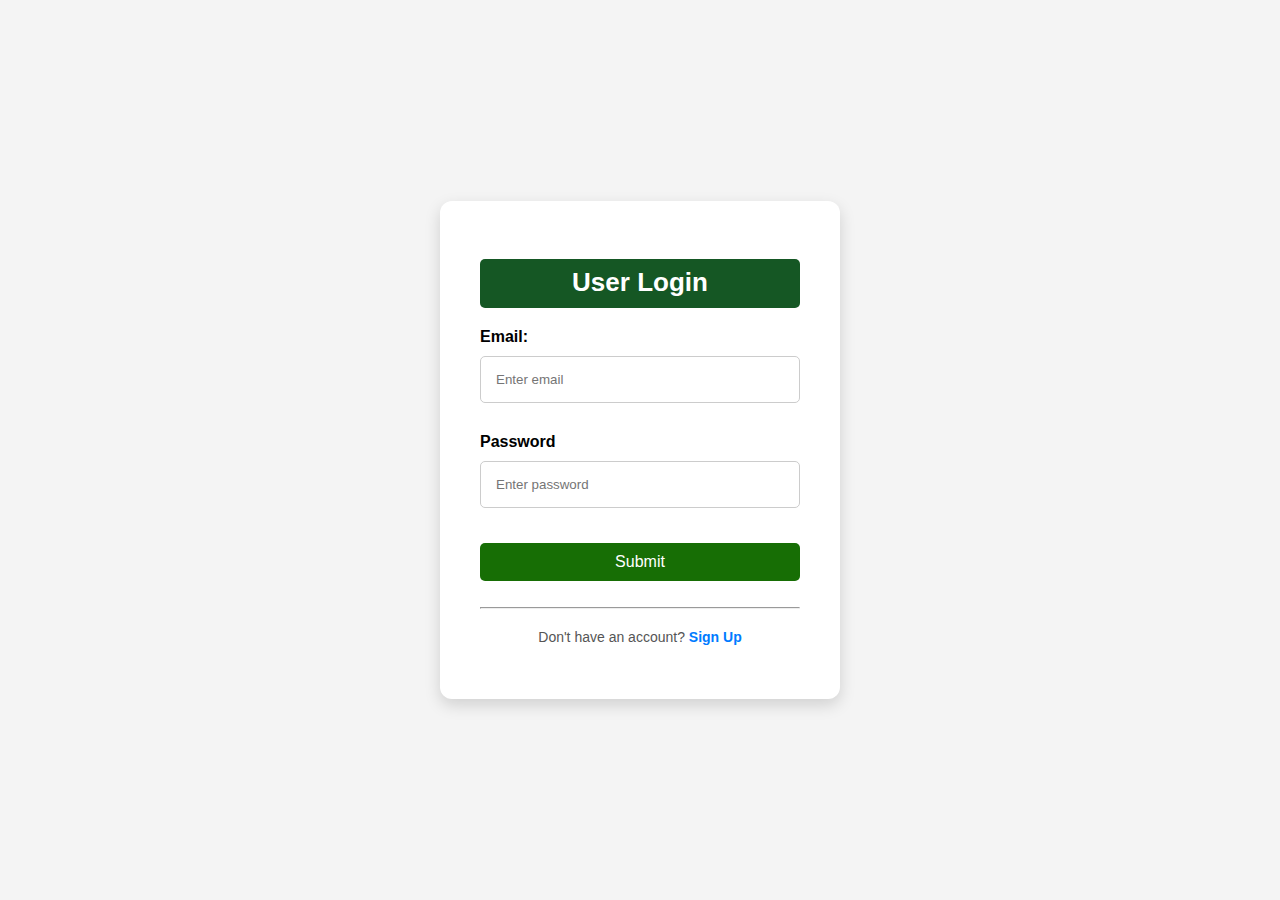
<file: FE/index.html>
<!DOCTYPE html>
<html lang="en">

<head>
    <meta charset="UTF-8">
    <title>User Login</title>
    <link rel="stylesheet" href="styles.css">
</head>

<body class="rootElem">

    <div class="formEle" id="loginForm">
        <h1>User Login</h1>
        <form id="commonLoginForm" method="post" name="commonLoginForm">
            <label for="email">Email: </label>
            <input id="email" name="email" placeholder="Enter email" type="text" required>
            <br />
            <label for="password">Password</label>
            <input id="password" name="password" placeholder="Enter password" type="password" required>
            <br />
            <button type="submit">Submit</button>
            <p id="errorBlock"></p>
        </form>
        <br />
        <hr />
        <p class="signup-text">
            Don't have an account?
            <a href="signup.html" class="signup-link">Sign Up</a>
        </p>
    </div>
</body>

<script>
    const form = document.getElementById("commonLoginForm");

    form.addEventListener("submit", (event) => {
        event.preventDefault();

        const email = document.getElementById("email").value;
        const password = document.getElementById("password").value;

        const formData = JSON.stringify({ emailId: email, password: password });

        const errorBlock = document.getElementById("errorBlock");

        fetch("http://192.168.100.99:8081/Altus_war_exploded/userLogin", {
            method: "POST",
            body: formData,
        })
            .then((response) => {
                let data = response.json().then(data => {
                    if (response.status === 200) {
                        console.log("API response:", data);
                        errorBlock.className = "success";
                        errorBlock.innerHTML = data.message;
                    } else {
                        console.log("API ERROR:", data);
                        errorBlock.className = "error";
                        errorBlock.innerHTML = data.message;
                    }

                });

            })
            .catch((error) => {
                console.error("API error:", error);
            });
    });
</script>

</html>
</file>
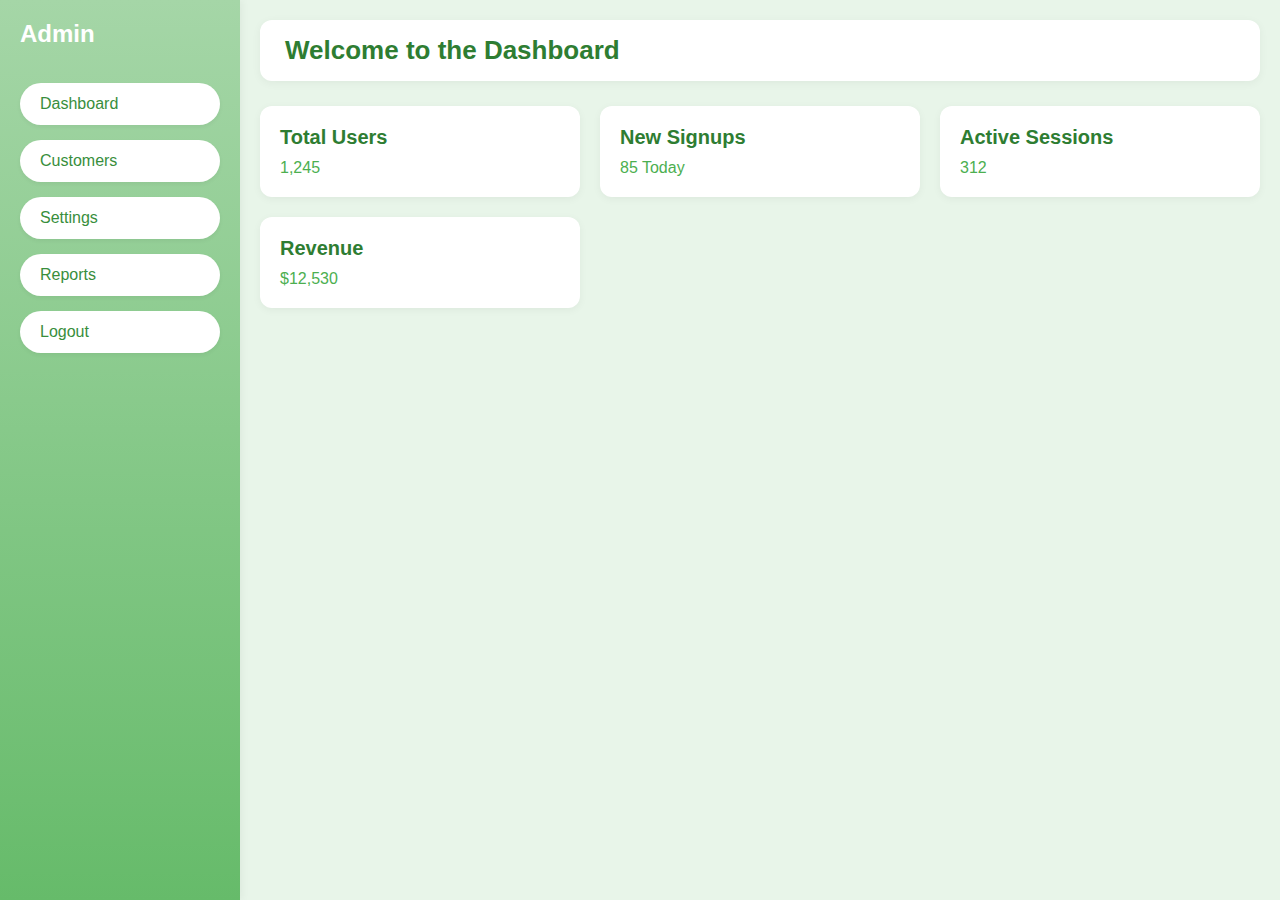
<file: FE/admin_dashboard.html>
<!DOCTYPE html>
<html lang="en">

<head>
    <meta charset="UTF-8">
    <meta name="viewport" content="width=device-width, initial-scale=1">
    <title>Green Admin Dashboard</title>
    <style>
        :root {
            --light-green: #e8f5e9;
            --medium-green: #a5d6a7;
            --dark-green: #388e3c;
            --white: #ffffff;
            --text-color: #2e7d32;
        }

        * {
            margin: 0;
            padding: 0;
            box-sizing: border-box;
            font-family: 'Segoe UI', Tahoma, Geneva, Verdana, sans-serif;
        }

        body {
            display: flex;
            min-height: 100vh;
            background-color: var(--light-green);
            color: var(--text-color);
        }

        .sidebar {
            width: 240px;
            background: linear-gradient(to bottom, #a5d6a7, #66bb6a);
            /* background-color: var(--medium-green); soft green */
            padding: 20px;
            display: flex;
            flex-direction: column;
            gap: 15px;
            box-shadow: 2px 0 8px rgba(0, 0, 0, 0.05);
        }

        .sidebar h2 {
            font-size: 24px;
            margin-bottom: 20px;
            color: white;
        }

        .sidebar a {
            text-decoration: none;
            background-color: white;
            color: var(--dark-green);
            padding: 12px 20px;
            border-radius: 25px;
            font-weight: 500;
            transition: all 0.3s ease;
            box-shadow: 0 2px 4px rgba(0, 0, 0, 0.05);
        }

        .sidebar a:hover {
            background-color: #f1f8e9;
            /* light green hover */
            transform: translateX(5px);
        }


        .main {
            flex: 1;
            padding: 20px;
        }

        .header {
            background-color: var(--white);
            padding: 15px 25px;
            border-radius: 12px;
            box-shadow: 0 2px 10px rgba(0, 0, 0, 0.05);
            margin-bottom: 25px;
        }

        .header h1 {
            font-size: 26px;
        }

        .content {
            display: grid;
            grid-template-columns: repeat(auto-fit, minmax(250px, 1fr));
            gap: 20px;
        }

        .card {
            background-color: var(--white);
            padding: 20px;
            border-radius: 12px;
            box-shadow: 0 2px 8px rgba(0, 0, 0, 0.05);
        }

        .card h3 {
            font-size: 20px;
            margin-bottom: 10px;
        }

        .card p {
            font-size: 16px;
            color: #4caf50;
        }
    </style>
</head>

<body>

    <aside class="sidebar">
        <h2>Admin</h2>
        <a href="#">Dashboard</a>
        <a href="#">Customers</a>
        <a href="#">Settings</a>
        <a href="#">Reports</a>
        <a href="#">Logout</a>
    </aside>

    <main class="main">
        <div class="header">
            <h1>Welcome to the Dashboard</h1>
        </div>
        <div class="content">
            <div class="card">
                <h3>Total Users</h3>
                <p>1,245</p>
            </div>
            <div class="card">
                <h3>New Signups</h3>
                <p>85 Today</p>
            </div>
            <div class="card">
                <h3>Active Sessions</h3>
                <p>312</p>
            </div>
            <div class="card">
                <h3>Revenue</h3>
                <p>$12,530</p>
            </div>
        </div>

        
    </main>

</body>

</html>
</file>
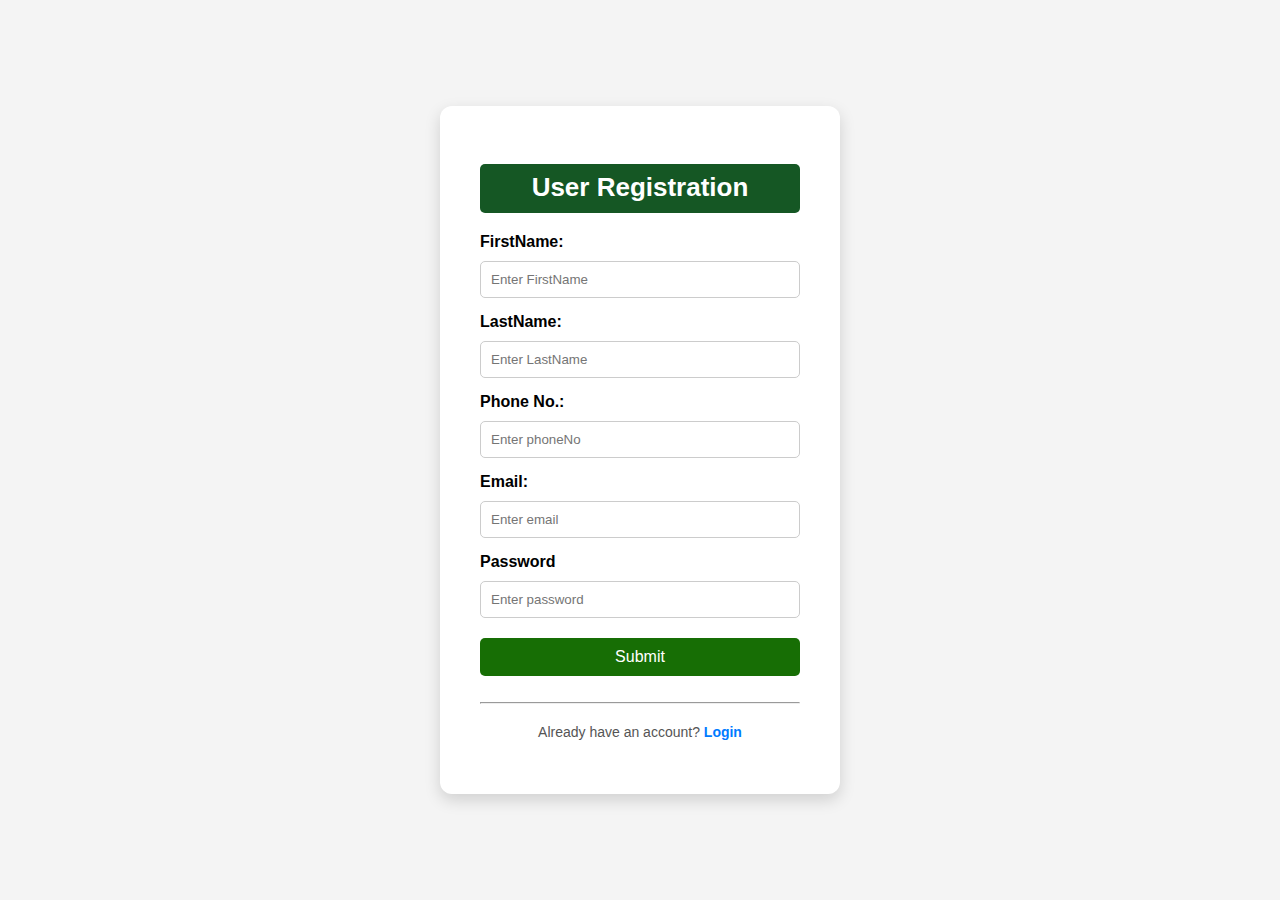
<file: FE/signup.html>
<!DOCTYPE html>
<html lang="en">

<head>
    <meta charset="UTF-8">
    <title>Registration</title>
    <link rel="stylesheet" href="styles.css">
</head>

<body class="rootElem">

    <div class="formEle" id="registrationForm">
        <h1>User Registration</h1>
        <form id="commonRegistrationForm" method="post" name="commonRegistrationForm">
            <label for="firstName">FirstName: </label>
            <input id="firstName" name="firstName" placeholder="Enter FirstName" type="text" required>
            <!-- <br /> -->
            <label for="lastName">LastName: </label>
            <input id="lastName" name="lastName" placeholder="Enter LastName" type="text" required>
            <br />
            <label for="phoneNo">Phone No.: </label>
            <input id="phoneNo" name="phoneNo" placeholder="Enter phoneNo" type="text" required>
            <!-- <br /> -->
            <label for="email">Email: </label>
            <input id="email" name="email" placeholder="Enter email" type="text" required>
            <br />
            <label for="password">Password</label>
            <input id="password" name="password" placeholder="Enter password" type="password" required>
            <br />
            <button type="submit">Submit</button>
            <p id="errorBlock"></p>
        </form>
        <br />
        <hr />
        <p class="signup-text">
            Already have an account?
            <a href="userLogin.html" class="signup-link">Login</a>
        </p>
    </div>
</body>

<script>
    const form = document.getElementById("commonRegistrationForm");

    form.addEventListener("submit", (event) => {
        event.preventDefault();

        const email = document.getElementById("email").value;
        const password = document.getElementById("password").value;
        const firstName = document.getElementById("firstName").value;
        const lastName = document.getElementById("lastName").value;
        const phoneNo = document.getElementById("phoneNo").value;

        const formData = JSON.stringify({ emailId: email, password: password, firstName: firstName, lastName: lastName, phoneNo: phoneNo });

        const errorBlock = document.getElementById("errorBlock");

        fetch("http://192.168.100.99:8081/Altus_war_exploded/userSignUp", {
            method: "POST",
            headers: {"content-type": "application/json"},
            credentials: 'same-origin',
            body: formData,
        })
            .then((response) => {
                let data = response.json().then(data => {
                    if (response.status === 200) {
                        console.log("API response:", data);
                        errorBlock.className = "success";
                        errorBlock.innerHTML = data.message;
                        console.log(response.cookie)
                    } else {
                        console.log("API ERROR:", data);
                        errorBlock.className = "error";
                        errorBlock.innerHTML = data.message;
                    }

                });

            })
            .catch((error) => {
                console.error("API error:", error);
            });
    });
</script>

</html>
</file>
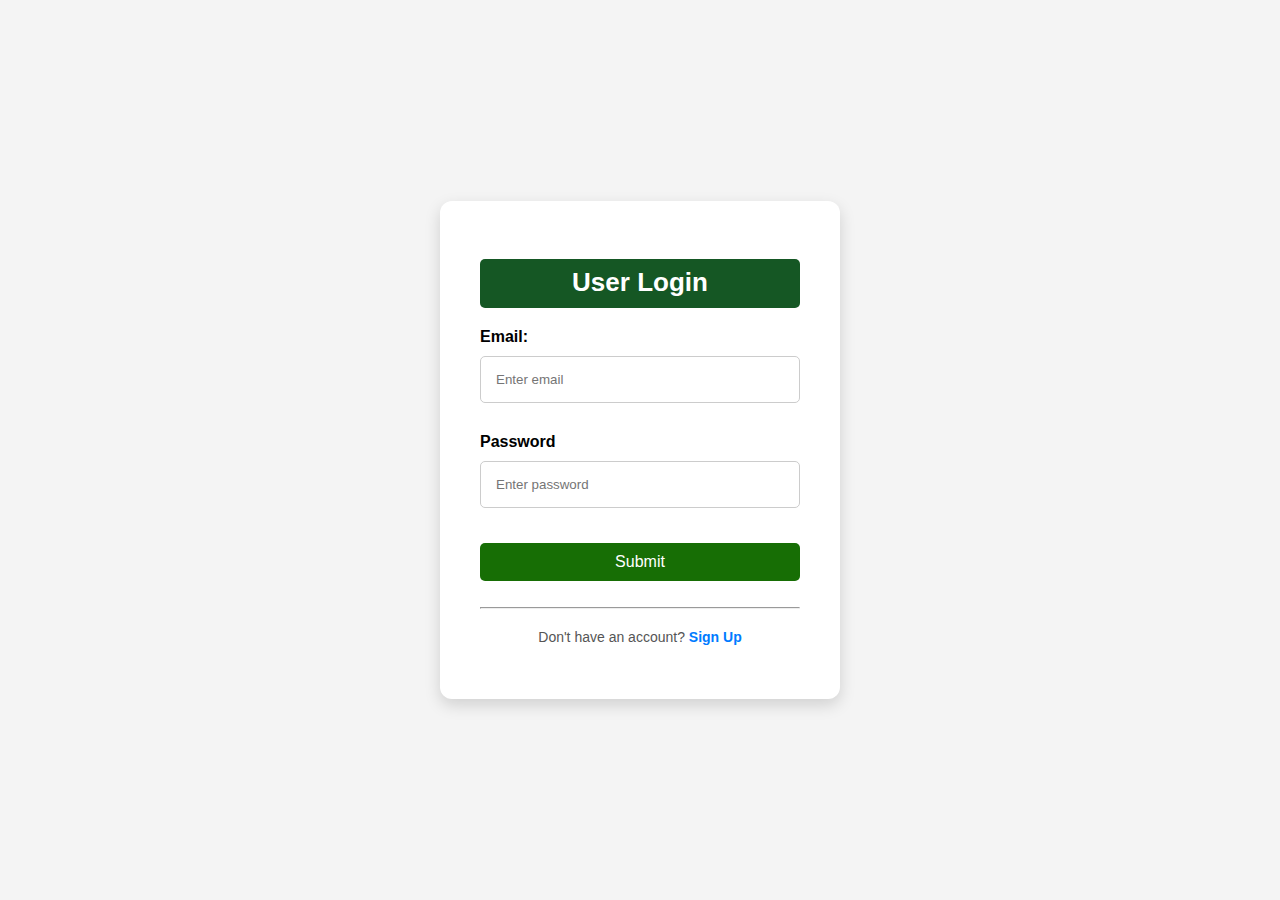
<file: FE/userLogin.html>
<!DOCTYPE html>
<html lang="en">

<head>
    <meta charset="UTF-8">
    <title>User Login</title>
    <link rel="stylesheet" href="styles.css">
</head>

<body class="rootElem">

    <div class="formEle" id="loginForm">
        <h1>User Login</h1>
        <form id="commonLoginForm" method="post" name="commonLoginForm">
            <label for="email">Email: </label>
            <input id="email" name="email" placeholder="Enter email" type="text" required>
            <br />
            <label for="password">Password</label>
            <input id="password" name="password" placeholder="Enter password" type="password" required>
            <br />
            <button type="submit">Submit</button>
            <p id="errorBlock"></p>
        </form>
        <br />
        <hr />
        <p class="signup-text">
            Don't have an account?
            <a href="signup.html" class="signup-link">Sign Up</a>
        </p>
    </div>
</body>

<script>
    const form = document.getElementById("commonLoginForm");

    form.addEventListener("submit", (event) => {
        event.preventDefault();

        const email = document.getElementById("email").value;
        const password = document.getElementById("password").value;

        const formData = JSON.stringify({ emailId: email, password: password });

        const errorBlock = document.getElementById("errorBlock");

        fetch("http://192.168.100.99:8081/Altus_war_exploded/userLogin", {
            method: "POST",
            body: formData,
            credentials: 'include',
        })
            .then((response) => {
                let data = response.json().then(data => {
                    if (response.status === 200) {
                        console.log("API response:", data);
                        errorBlock.className = "success";
                        errorBlock.innerHTML = data.message;
                        // response.headers.getSetCookie

                        // document.cookie = response.headers.getSetCookie;
                        console.log(`cookie is ... ${response.headers.get('Set-Cookie')}`)
                        // TODO add redirection here once admin page is made
                    } else {
                        console.log("API ERROR:", data);
                        errorBlock.className = "error";
                        errorBlock.innerHTML = data.message;
                    }
                    window.location.replace('http://localhost:63342/Altus/FE/admin_dashboard.html');

                });

            })
            .catch((error) => {
                console.error("API error:", error);
            });
    });
</script>

</html>
</file>
<file: FE/styles.css>
/* Root styles */
.rootElem {
    display: flex;
    justify-content: center;
    align-items: center;
    height: 100vh;
    background-color: #f4f4f4;
    font-family: Arial, sans-serif;
}

/* Form container */
.formEle {
    background: white;
    padding: 40px; /* more internal spacing */
    border-radius: 12px;
    box-shadow: 0 6px 16px rgba(0, 0, 0, 0.15);
    width: 25%; /* increased width */
    max-width: 90%;
    text-align: center;
}


.formEle h1 {
    font-family: 'Segoe UI', Tahoma, Geneva, Verdana, sans-serif;
    font-size: 26px;
    color: #fff;
    background-color: #155724;
    text-align: center;
    margin-bottom: 20px;
    /* border-bottom: 2px solid #007BFF; */
    border-radius: 5px;
    padding-bottom: 10px;
    padding-top: 8px;
}


/* Input fields */
.formEle label {
    display: block;
    text-align: left;
    margin-top: 15px;
    margin-bottom: 10px;
    font-weight: bold;
}

.formEle #commonRegistrationForm input{
    /* border: 1px solid red; */
    /* width: 50%; */
    margin: auto;
    padding: 10px;

}

.formEle input {
    width: 100%;
    padding: 15px;
    margin-bottom: 15px;
    border: 1px solid #ccc;
    border-radius: 5px;
    box-sizing: border-box;
}

/* Submit button */
.formEle button {
    width: 100%;
    padding: 10px;
    margin-top: 20px;
    background-color: #176e05;
    border: none;
    color: white;
    font-size: 16px;
    cursor: pointer;
    border-radius: 5px;
    transition: background-color 0.3s;
}

/* .formEle button:hover {
    background-color: #0056b3;
} */


/* Common style for all messages */
#errorBlock {
    padding: 12px 16px;
    margin: 20px auto;
    width: 80%;
    border-radius: 6px;
    font-family: Arial, sans-serif;
    font-size: 14px;
    text-align: center;
    display: none; /* Hidden by default */
}

/* Success message */
#errorBlock.success {
    background-color: #d4edda;
    color: #155724;
    border: 1px solid #c3e6cb;
    display: block;
}

/* Error message */
#errorBlock.error {
    background-color: #f8d7da;
    color: #721c24;
    border: 1px solid #f5c6cb;
    display: block;
}

/* Paragraph container */
.signup-text {
    font-family: Arial, sans-serif;
    font-size: 14px;
    color: #555;
    text-align: center;
    margin-top: 20px;
}

/* Sign Up link */
.signup-link {
    color: #007BFF;
    text-decoration: none;
    font-weight: bold;
    transition: color 0.3s ease;
}

.signup-link:hover {
    color: #0056b3;
    text-decoration: underline;
}

body {
    margin: 0;
    font-family: Arial, sans-serif;
    background-color: #f5f7fa;
  }
  
  header {
    background-color: #2f3542;
    color: white;
    padding: 20px;
    text-align: center;
  }
  
  nav {
    width: 200px;
    background-color: #57606f;
    height: 100vh;
    position: fixed;
    top: 0;
    left: 0;
    padding-top: 80px;
    color: white;
  }
  
  nav ul {
    list-style-type: none;
    padding: 0;
  }
  
  nav ul li {
    padding: 15px;
    cursor: pointer;
  }
  
  nav ul li:hover,
  nav ul li.active {
    background-color: #747d8c;
  }
  
  main {
    margin-left: 200px;
    padding: 20px;
  }
  
  h2 {
    margin-top: 0;
  }
  
  table {
    width: 100%;
    border-collapse: collapse;
    margin-top: 15px;
    background-color: white;
  }
  
  table, th, td {
    border: 1px solid #dcdde1;
  }
  
  th, td {
    padding: 10px;
    text-align: left;
  }
  
  th {
    background-color: #f1f2f6;
  }
  
  .status-true {
    color: green;
    font-weight: bold;
  }
  
  .status-false {
    color: red;
    font-weight: bold;
  }
</file>
